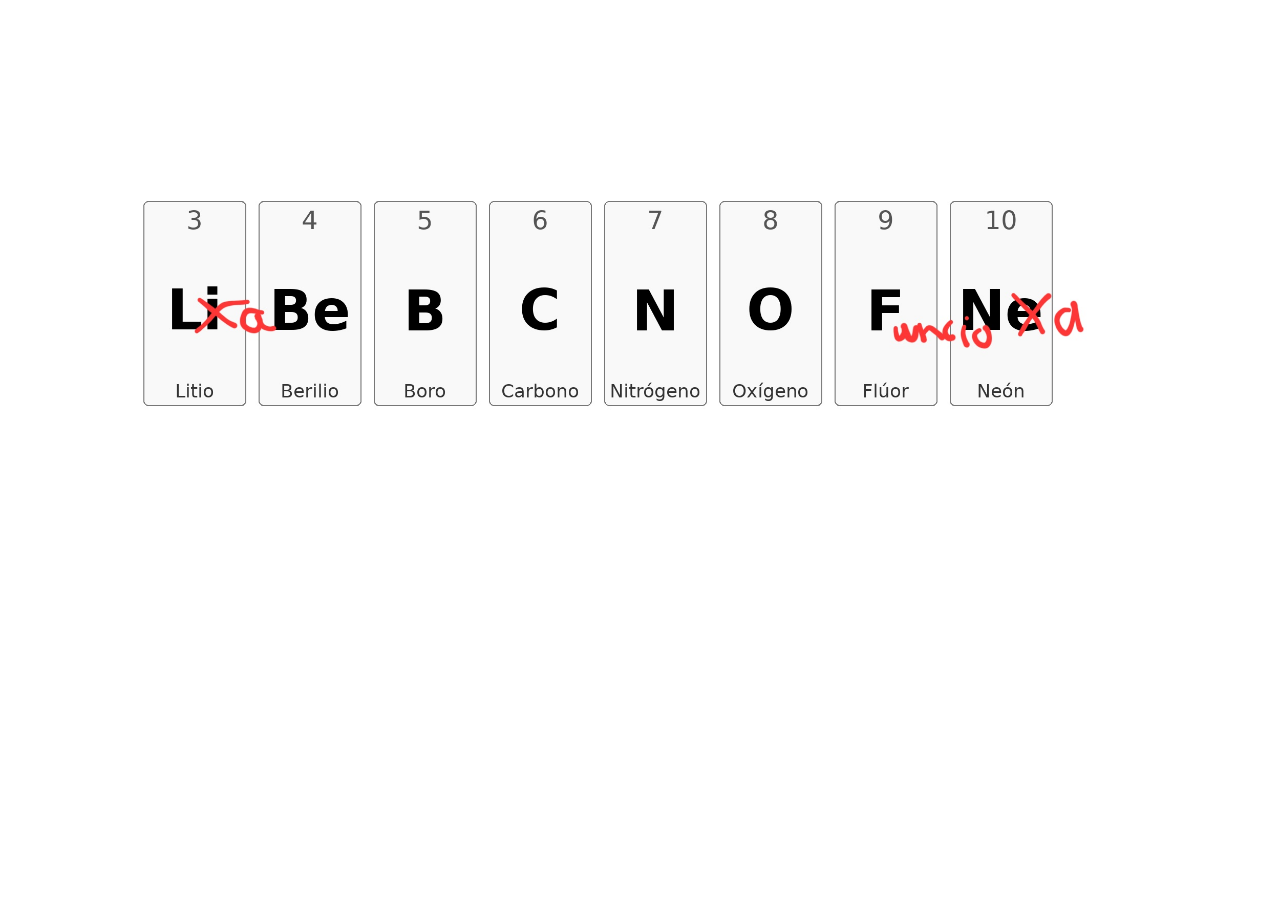
<file: index.html>
<!DOCTYPE html>
<html lang="en">

<head>
    <meta charset="UTF-8">
    <meta name="viewport" content="width=device-width, initial-scale=1.0">
    <title>LaBeBBCNOFuncioNa</title>
    <link rel="stylesheet" href="css/main.css">
    <link rel="stylesheet" href="css/index.css">
    <script type="module" src="scripts/index.js"></script>
</head>

<body>
    <div id="foto-portada">
        <img src="images/banner.jpg" alt="LaBeBBCNOFuncioNa">
    </div>
</body>

</html>
</file>
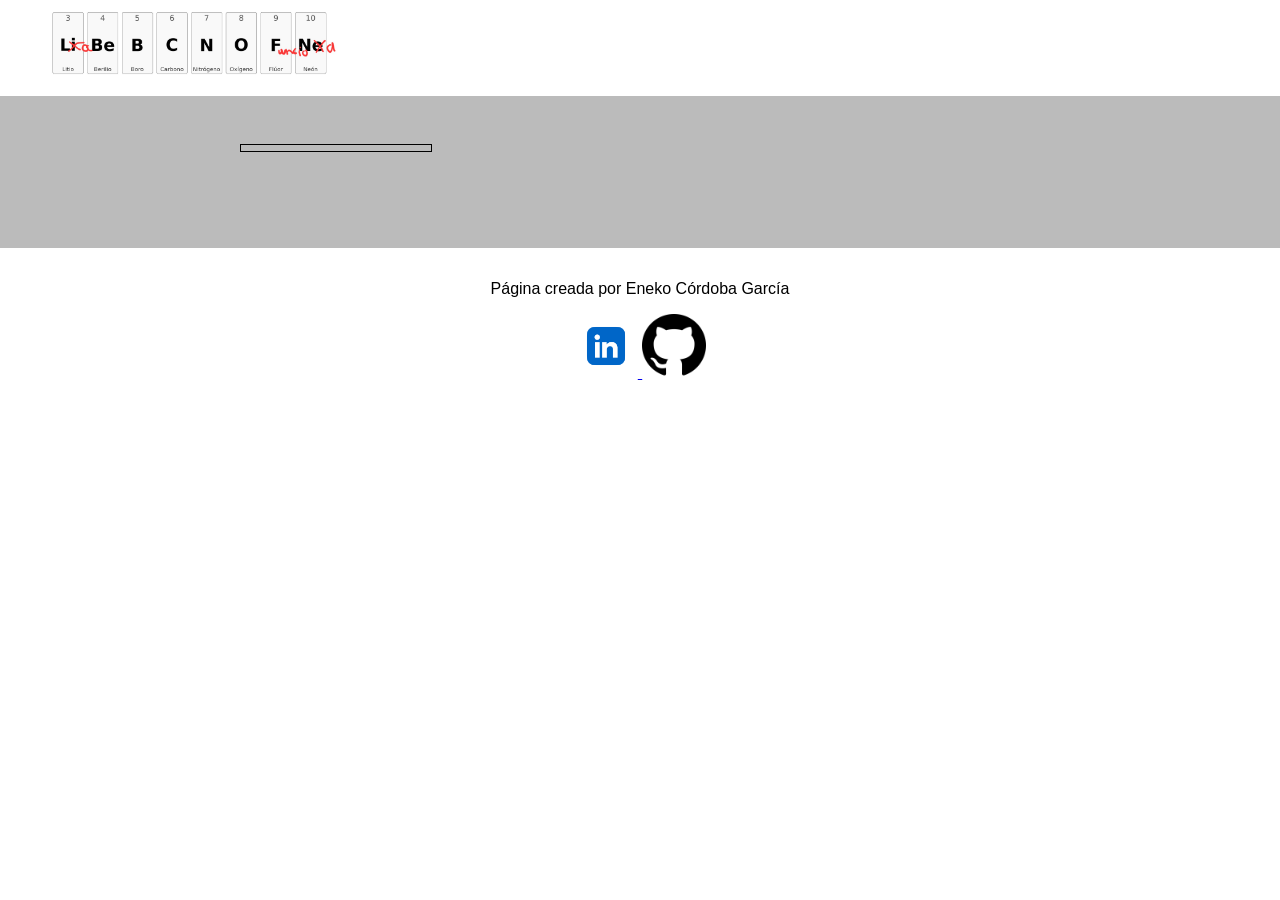
<file: html/ficha_elemento.html>
<!DOCTYPE html>
<html lang="en">

<head>
    <meta charset="UTF-8">
    <meta name="viewport" content="width=device-width, initial-scale=1.0">
    <link rel="stylesheet" href="../css/main.css">
    <link rel="stylesheet" href="../css/ficha_elemento.css">
    <script src="../scripts/ficha_elemento.js" type="module"></script>
    <title>LaBeBBCNOFuncioNa</title>
</head>

<body>
    <header>
        <div id="foto-banner">
            <a href="./tabla_periodica.html">
                <img src="../images/banner.jpg" alt="LaBeBBCNOFuncioNa">
            </a>
        </div>
    </header>
    <main>
        <div id="ficha">
            <div id="elemento">
                <div id="numero-atomico"></div>
                <div id="simbolo-elemento"></div>
                <div id="nombre-elemento"></div>
            </div>
        </div>
    </main>
    <footer>
        <p>Página creada por Eneko Córdoba García</p>
        <div id="rrss">
            <a href="https://es.linkedin.com/in/eneko-c%C3%B3rdoba-garc%C3%ADa-71750756">
                <img src="../images/linkedin.jpg" alt="Linkedin">
            </a>
            <a href="https://github.com/encordo">
                <img src="../images/github.png" alt="GitHub">
            </a>

        </div>
    </footer>
</body>

</html>
</file>
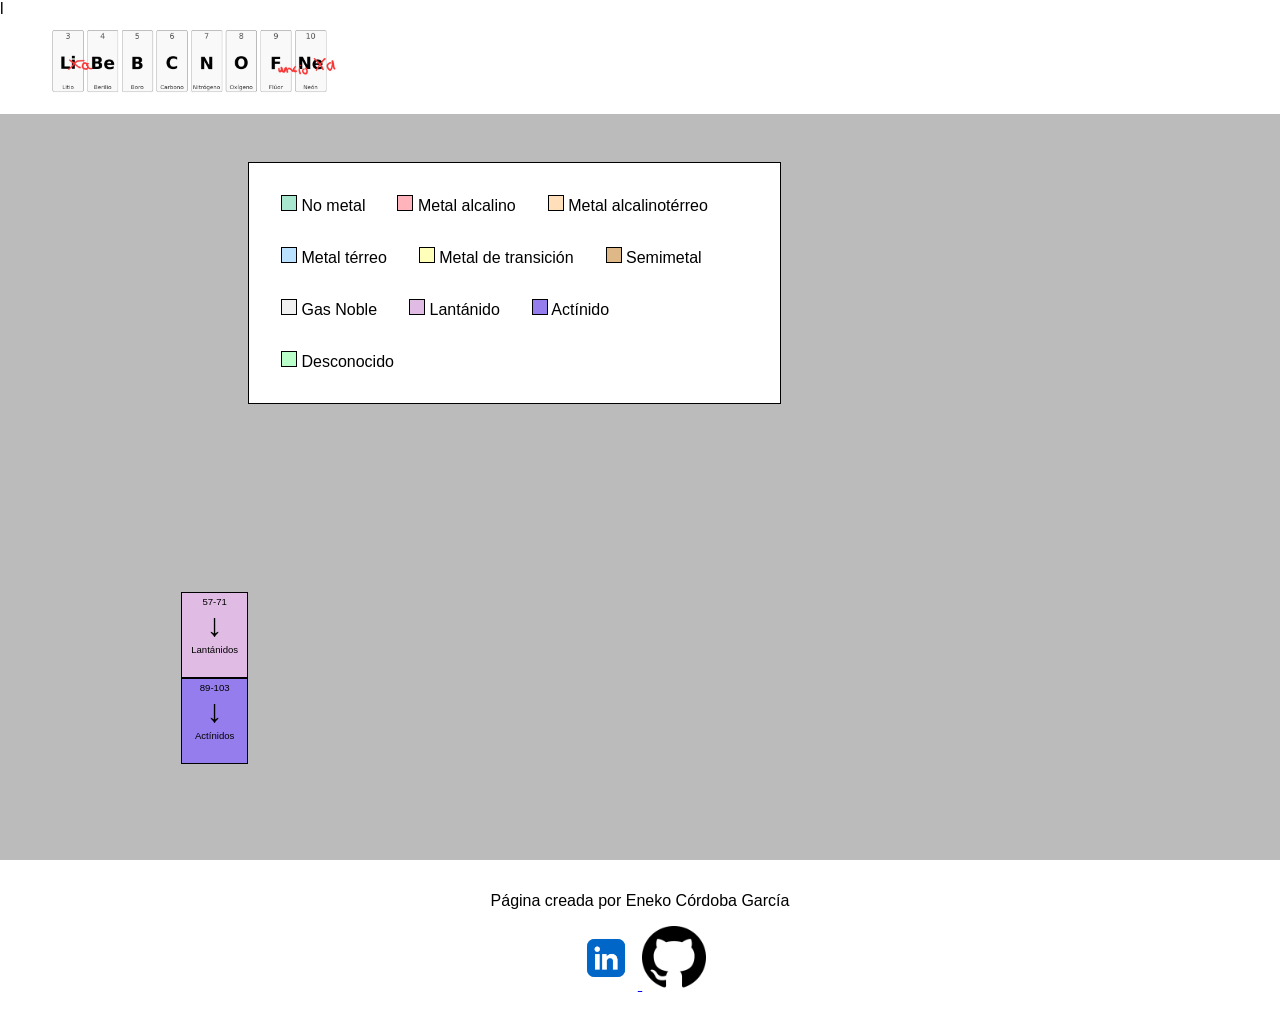
<file: html/tabla_periodica.html>
<!DOCTYPE html>
l<html lang="en">

<head>
    <meta charset="UTF-8">
    <meta name="viewport" content="width=device-width, initial-scale=1.0">
    <link rel="stylesheet" href="../css/main.css">
    <link rel="stylesheet" href="../css/tabla_periodica.css">
    <script src="../scripts/tabla_periodica.js" type="module"></script>
    <title>LaBeBBCNOFuncioNa</title>
</head>

<body>
    <header>
        <div id="foto-banner">
            <a href="./tabla_periodica.html">
                <img src="../images/banner.jpg" alt="LaBeBBCNOFuncioNa">
            </a>
        </div>
    </header>
    <main>
        <!-- <div id="" class="elemento">
            <div class="numero-atomico"></div>
            <div class="simbolo-elemento"></div>
            <div class="nombre-elemento"></div>
        </div> -->
        <div id="tabla-periodica">
            <div id="leyenda">
                <div class="categoria">
                    <span class="recuadro-cat nonmetal"></span>
                    <span class="nombre-cat">No metal</span>
                </div>
                <div class="categoria">
                    <span class="recuadro-cat alkali_metal"></span>
                    <span class="nombre-cat">Metal alcalino</span>
                </div>
                <div class="categoria">
                    <span class="recuadro-cat alkaline_earth_metal"></span>
                    <span class="nombre-cat">Metal alcalinotérreo</span>
                </div>
                <div class="categoria">
                    <span class="recuadro-cat post_transition_metal"></span>
                    <span class="nombre-cat">Metal térreo</span>
                </div>
                <div class="categoria">
                    <span class="recuadro-cat transition_metal"></span>
                    <span class="nombre-cat">Metal de transición</span>
                </div>
                <div class="categoria">
                    <span class="recuadro-cat metalloid"></span>
                    <span class="nombre-cat">Semimetal</span>
                </div>
                <div class="categoria">
                    <span class="recuadro-cat noble_gas"></span>
                    <span class="nombre-cat">Gas Noble</span>
                </div>
                <div class="categoria">
                    <span class="recuadro-cat lanthanide"></span>
                    <span class="nombre-cat">Lantánido</span>
                </div>
                <div class="categoria">
                    <span class="recuadro-cat actinide"></span>
                    <span class="nombre-cat">Actínido</span>
                </div>
                <div class="categoria">
                    <span class="recuadro-cat unknown"></span>
                    <span class="nombre-cat">Desconocido</span>
                </div>
            </div>
            <div id="lantanidos" class="elemento separador lanthanide">
                <div class="numero-atomico">57-71</div>
                <div class="simbolo-elemento">↓</div>
                <div class="nombre-elemento">Lantánidos</div>
            </div>
            <div id="actinidos" class="elemento separador actinide">
                <div class="numero-atomico">89-103</div>
                <div class="simbolo-elemento">↓</div>
                <div class="nombre-elemento">Actínidos</div>
            </div>
        </div>
        <div id="tabla-periodica-bloque-f"> </div>
    </main>
    <footer>
        <p>Página creada por Eneko Córdoba García</p>
        <div id="rrss">
            <a href="https://es.linkedin.com/in/eneko-c%C3%B3rdoba-garc%C3%ADa-71750756">
                <img src="../images/linkedin.jpg" alt="Linkedin">
            </a>
            <a href="https://github.com/encordo">
                <img src="../images/github.png" alt="GitHub">
            </a>

        </div>
    </footer>
</body>

</html>
</file>
<file: css/main.css>
*,
*::after,
*::before {
    margin: 0;
    padding: 0;
    box-sizing: border-box;
}

body {
    font-family: Arial, Helvetica, sans-serif;
}

header {
    padding-left: 3rem;
    display: flex;
    flex-direction: row;
    justify-content: space-between;
    align-items: center;
}

header #foto-banner {
    width: 100%;

}

header #foto-banner img {
    width: 100%
}

main {
    background-color: #BBBBBB;
    padding-top: 3rem;
    padding-bottom: 3rem;
}

footer {
    text-align: center;
    padding: 2rem;
}

#rrss {
    padding-top: 1rem;
}

#rrss img {
    width: 4rem;
}

/* Categories */
.nonmetal {
    background-color: #A8E6CF;
}

.alkali_metal {
    background-color: #FFB3BA;
}

.alkaline_earth_metal {
    background-color: #FFDFBA;
}

.transition_metal {
    background-color: #FFFFBA;
}

.post_transition_metal {
    background-color: #BAE1FF;
}

.metalloid {
    background-color: #DEB887;
}

.noble_gas {
    background-color: #F0F0F0;
}

.lanthanide {
    background-color: #E0BBE4;
}

.actinide {
    background-color: #957DED;
}

.unknown {
    background-color: #BAFFC9;
}

@media (min-width:768px) {
    header #foto-banner img {
        width: 25%
    }
}
</file>
<file: css/index.css>
body{
   height: 100%;
   display: flex;
   justify-content: center;
   align-items: center;
}
#foto-portada{
    width: 80%;
    /* border: 1px solid black; */
    margin-top: 12.5%;
    cursor: pointer;
}
#foto-portada img {
    width: 100%;
}
</file>
<file: css/ficha_elemento.css>
/* Configuración Casilla */
#elemento {
    border: 1px solid black;
    text-align: center;
    display: block;
    padding: 3px;
    margin: 0 3rem 3rem 3rem;
    width: 9rem;
    align-self: center;
}

#numero-atomico {
    font-size: 1.2rem
}

#simbolo-elemento {
    font-size: 4rem;
    font-weight: bold;
}

#nombre-elemento {
    font-size: 1.2rem;
}

/* Configuración ficha */
.elem-dato {
    background-color: white;
    display: flex;
    flex-direction: row;
    justify-content: center;
    border: 1px solid blue;
}

.elem-propiedad {
    font-weight: bold;
    border-right: 1px solid blue;
    padding: 1rem;
    width: 50%;
}

.elem-valor {
    padding: 1rem;
    width: 50%;
    display: flex;
    flex-direction: row;
    align-items: center;
}

.ficha-isotopo {
    border: 1px solid blue;
    margin-bottom: 0.5rem;
}

.ficha-dato {
    display: flex;
    flex-direction: row;
    justify-content: center;
    border: 1px solid blue;
}

.ficha-propiedad {
    font-weight: bold;
    border-right: 1px solid blue;
    width: 50%;
    padding: 0.5rem;
}

.ficha-valor {
    width: 50%;
    padding: 0.5rem;
}

.color-box {
    display: inline-block;
    border: 1px solid black;
    border-radius: 50%;
    width: 1.5rem;
    height: 1.5rem;
    margin-left: 1.5rem;
}

#ficha {
    display: flex;
    flex-direction: column;
    justify-content: center;
    padding-left: 2rem;
    padding-right: 2rem;
    font-size: 0.9rem;
}

#entrada-isotopos {
    flex-direction: column;
}

#entrada-isotopos>div {
    width: 100%;
}

#entrada-isotopos>.elem-propiedad {
    border-right: 0;
    border-bottom: 1px solid blue;
}

#entrada-isotopos>.elem-valor {
    display: block;
}

@media (min-width:768px) {
    #ficha {
        display: grid;
        grid-template-columns: repeat(2, minmax(0, 1fr));
        grid-auto-rows: min-content;
    }

    /* Configuración casilla */
    #elemento {
        width: auto;
        margin: 0 13rem 3rem 13rem;
        grid-column: 1/1;
        grid-row: 1/6;
    }

    #numero-atomico {
        font-size: 2.4rem
    }

    #simbolo-elemento {
        font-size: 8rem;
    }

    #nombre-elemento {
        font-size: 2.4rem;
    }

    /* Configuración ficha */
    .elem-dato {
        height: auto;
    }

    .ficha-isotopo {
        margin-right: 0.5rem;
        width: 20%;
    }

    #entrada-isotopos {
        width: 100%;
        grid-column: 1/3;
    }

    #entrada-isotopos>.elem-valor {
        display: flex;
        flex-direction: row;
        flex-wrap: wrap;
        justify-content: flex-start;
    }
}
</file>
<file: css/tabla_periodica.css>
/* Propiedades de cada casilla elemento y sus componentes */
main {
    width: 100%;
    overflow: scroll;
}

.elemento {
    border: 1px solid black;
    text-align: center;
    display: inline-block;
    padding: 3px;
}

.elemento:hover {
    cursor: pointer;
    opacity: 0.5;
}

.separador:hover {
    cursor: default;
}

.numero-atomico {
    font-size: 0.6rem
}

.simbolo-elemento {
    font-size: 2rem;
    font-weight: bold;
}

.nombre-elemento {
    font-size: 0.6rem;
}

/* Maquetación de la tabla periódica */
#tabla-periodica {
    display: grid;
    grid-template-columns: repeat(18, minmax(0, 1fr));
    grid-template-rows: repeat(7, 1fr);
    margin: 0 3rem 3rem 3rem;
    min-width:1200px;
}

#tabla-periodica-bloque-f {
    display: grid;
    grid-template-columns: repeat(18, minmax(0, 1fr));
    grid-template-rows: repeat(2, 1fr);
    margin: 3rem 3rem 0 3rem;
    min-width:1200px;
}

#leyenda {
    grid-column: 4/12;
    grid-row: 1/4;
    border: 1px solid black;
    background-color: white;
    padding: 1rem;
    display: flex;
    flex-direction: row;
    justify-content: flex-start;
    align-items: start;
    flex-wrap: wrap;
    margin-bottom: 1rem;
}

.categoria {
    margin: 1rem;
}

.recuadro-cat {
    border: 1px solid black;
    width: 1rem;
    height: 1rem;
    display: inline-block;
}

#elemento-2 {
    grid-column: 18/18;
}

#elemento-5 {
    grid-column: 13/13;
}

#elemento-13 {
    grid-column: 13/13;
}

#elemento-72 {
    grid-column: 4/4;
}

#elemento-104 {
    grid-column: 4/4;
}

#elemento-57 {
    grid-column: 3/3;
}

#elemento-89 {
    grid-column: 3/3;
}

#lantanidos {
    grid-column: 3/3;
    grid-row: 6/6;
}

#actinidos {
    grid-column: 3/3;
    grid-row: 7/7;
}
</file>
